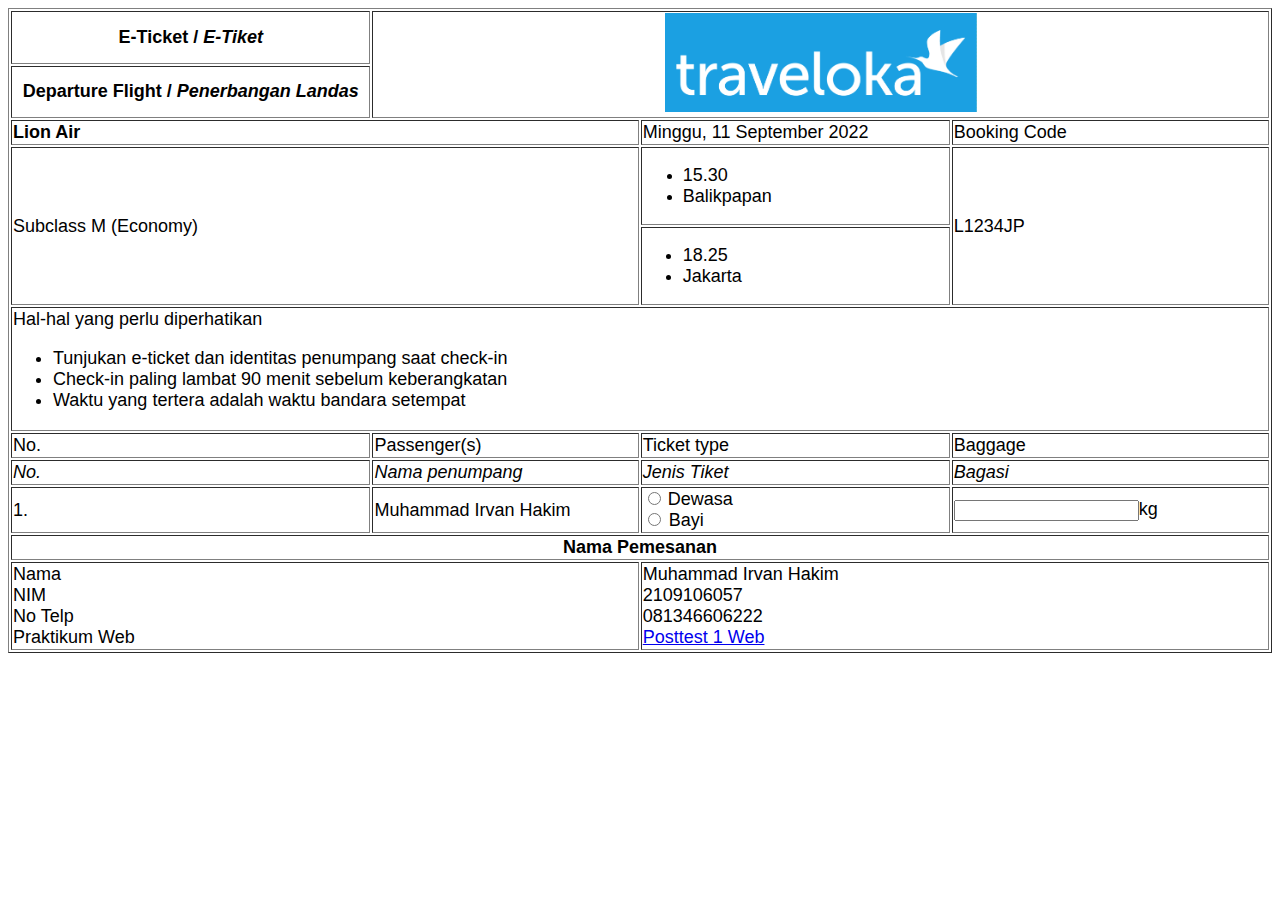
<file: posttest1/index.html>
<!DOCTYPE html>
<html lang="en">
<head>
    <meta charset="UTF-8">
    <meta http-equiv="X-UA-Compatible" content="IE=edge">
    <meta name="viewport" content="width=device-width, initial-scale=1.0">
    <title>Document</title>
</head>
<body>
    <table border="1">
        <tr >
            <th width="650px" colspan="2"><font face="Arial" size="4">E-Ticket / <i>E-Tiket</i></font></th>
            <th rowspan="2" colspan="3"><img src="logo-traveloka.png" width="35%"></th>
        </tr>
        <tr >
            <th colspan="2"><font face="Arial" size="4">Departure Flight / <i>Penerbangan Landas</i></font></th>
        </tr>
        <tr >
            <td colspan="3"><font face="Arial" size="4"><b>Lion Air</b></font></td>
            <td><font face="Arial" size="4">Minggu, 11 September 2022</font></td>
            <td><font face="Arial" size="4">Booking Code</font></td>
        </tr>
        <tr>
            <td colspan="3" rowspan="2"><font face="Arial" size="4">Subclass M (Economy)</font></td>
            <td><ul>
                <li><font face="Arial" size="4">15.30</font></li>
                <li><font face="Arial" size="4">Balikpapan</font></li>
            </ol></td>
            <td rowspan="2"><font face="Arial" size="4">L1234JP</font></td>
        </tr>
        <tr>
            <td><ul>
                <font face="Arial" size="4">
                <li>18.25</li>
                <li>Jakarta</li>
            </ol></font></td>
        </tr>
        <tr>
            <td colspan="5"><font face="Arial" size="4">Hal-hal yang perlu diperhatikan
                <ul><li>Tunjukan e-ticket dan identitas penumpang saat check-in</li>
                <li>Check-in paling lambat 90 menit sebelum keberangkatan</li>
            <li>Waktu yang tertera adalah waktu bandara setempat</li></ul></font>
        </td>
        </tr>
        <tr>
            <td colspan="2"><font face="Arial" size="4">No.</font>
                <td><font face="Arial" size="4">Passenger(s)</font></td>
                <td><font face="Arial" size="4">Ticket type</font></td>
                <td><font face="Arial" size="4">Baggage</font></td>
            </td> 
        </tr>
        <tr>
            <td colspan="2"><font face="Arial" size="4"><i>No.</i></font>
                <td><font face="Arial" size="4"><i>Nama penumpang</i></font></td>
                <td><font face="Arial" size="4"><i>Jenis Tiket</i></font></td>
                <td><font face="Arial" size="4"><i>Bagasi</i></font></td>
            </td> 
        </tr>
        <tr>
            <td colspan="2"><font face="Arial" size="4">1.</font>
                <td><font face="Arial" size="4">Muhammad Irvan Hakim</font></td>
                <td><input type="radio" name="Umur"> <font face="Arial" size="4">Dewasa <br> <input type="radio" name="Umur"> Bayi </font></td>
                <td><input type="text"><font face="Arial" size="4">kg</font></td>
            </td> 
        </tr>
        <tr>
            <th colspan="5"><font face="Arial" size="4">Nama Pemesanan</font></th>
        </tr>
        <tr>
            <td colspan="3"><font face="Arial" size="4">Nama<br>
            NIM <br>
            No Telp <br>
            Praktikum Web </font></td>
            <td colspan="2"><font face="Arial" size="4">Muhammad Irvan Hakim <br>
            2109106057 <br>
            081346606222 <br>
            <a href="https://classroom.google.com/u/1/c/NTQ2MTg4MzYwODA4/a/NTQ3NjgxMzA3NTQz/details">Posttest 1 Web</a></font></td>
        </tr>
    </table>
</body>
</html>
</file>
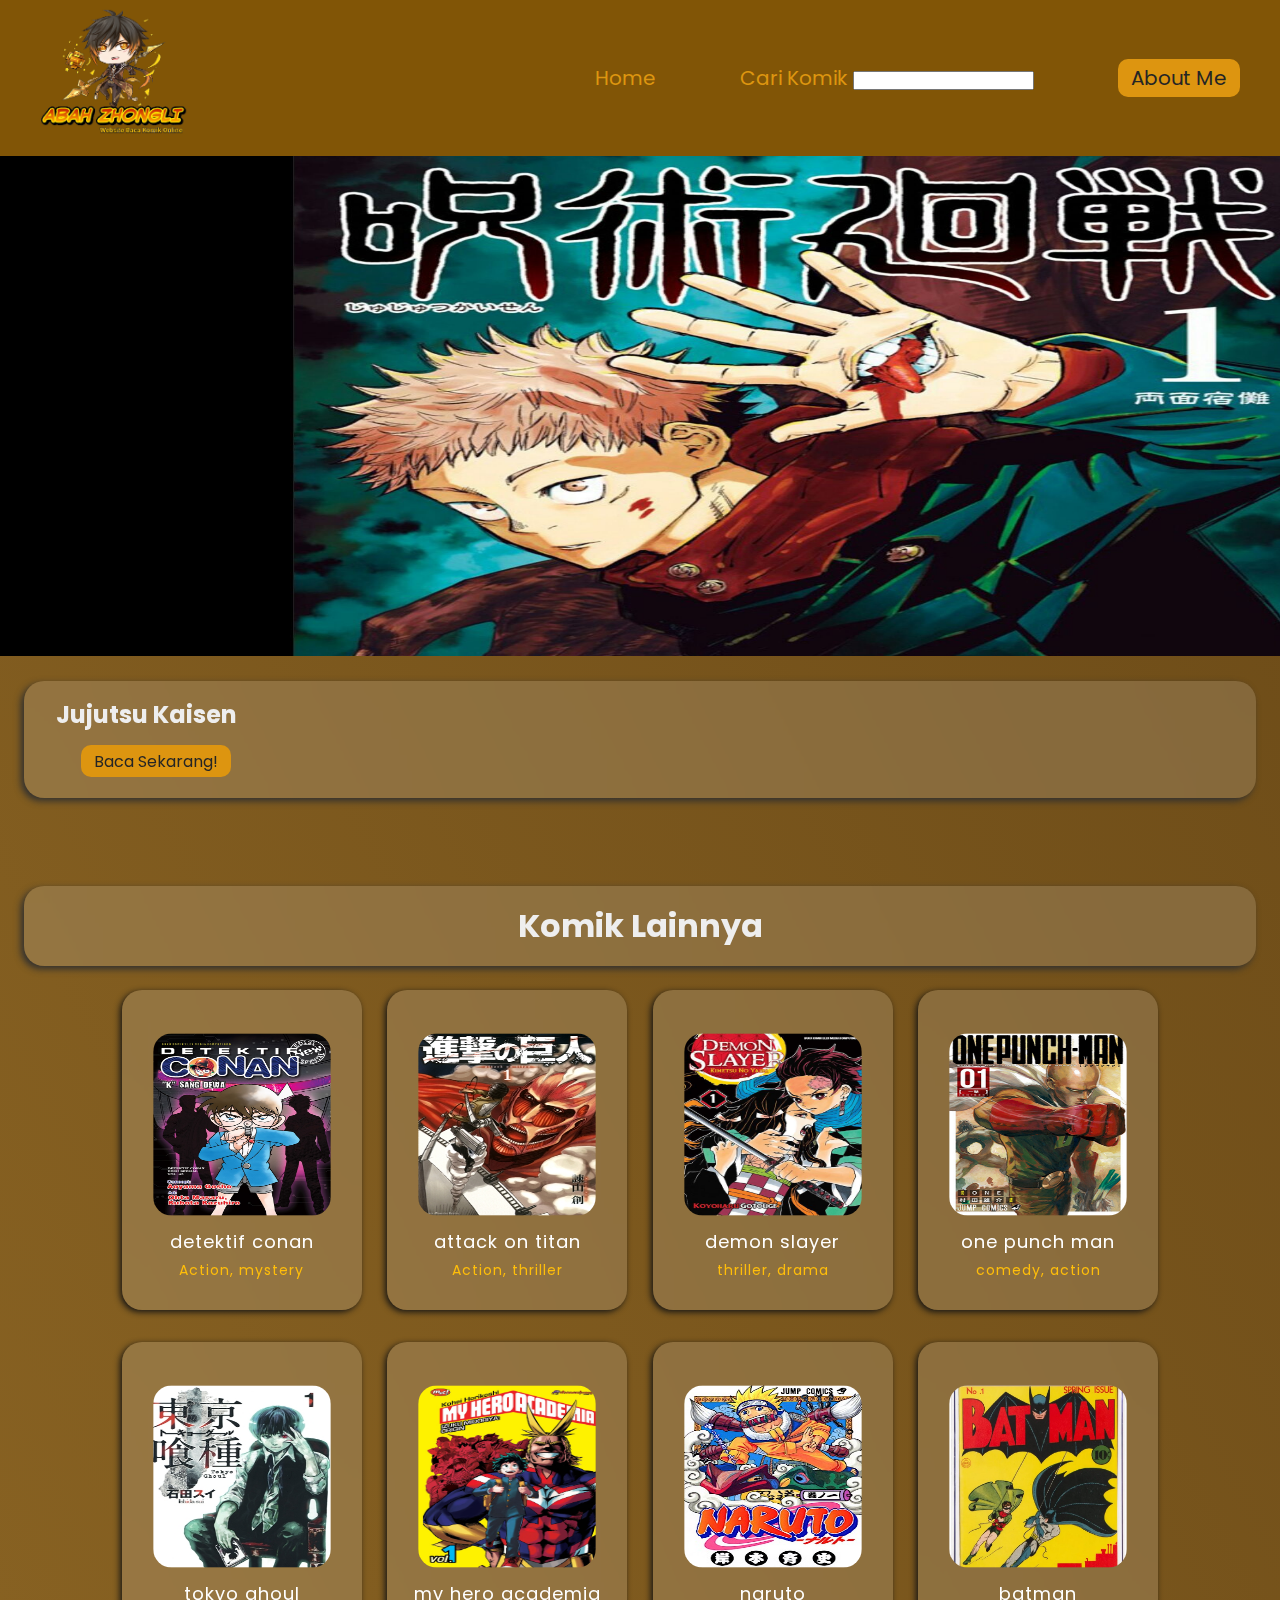
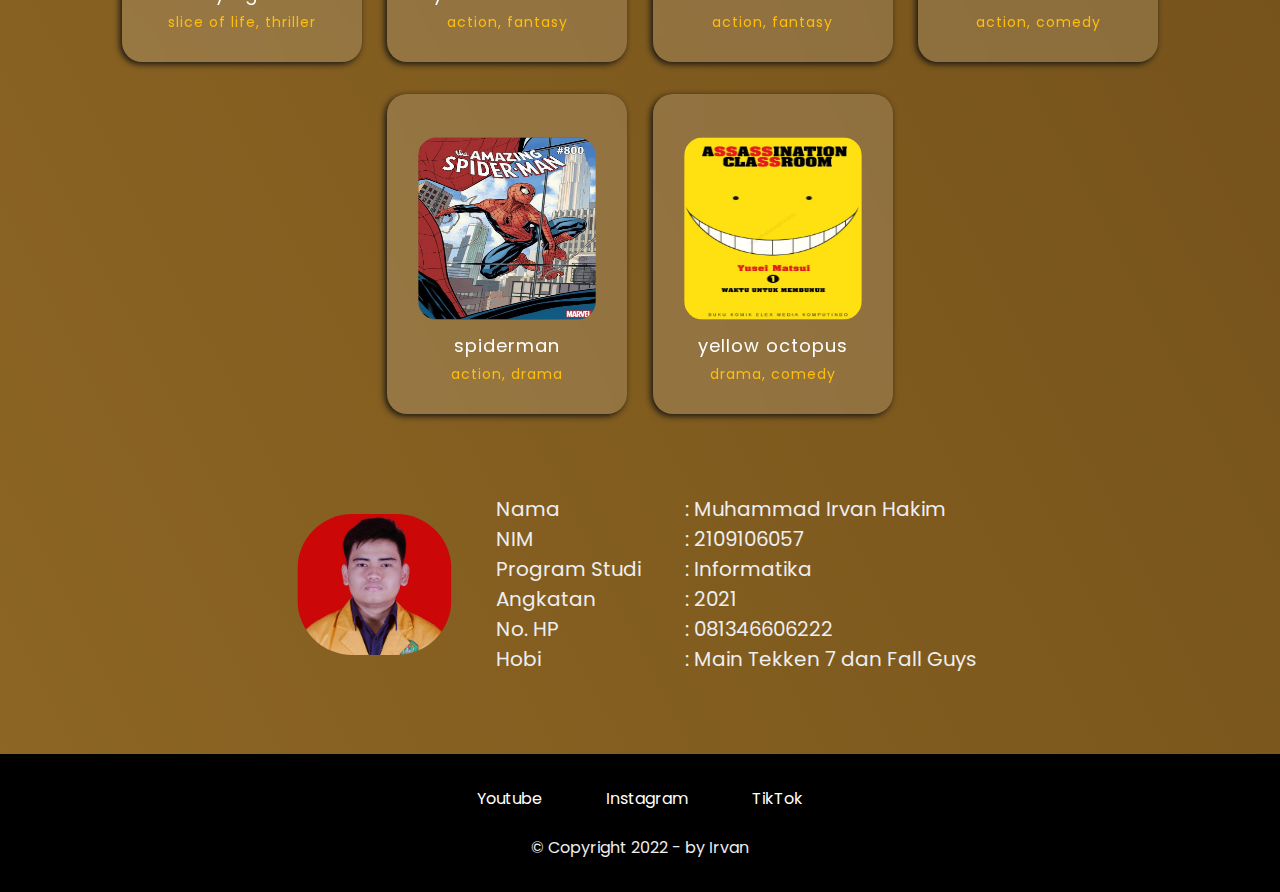
<file: posttest2/index.html>
<!DOCTYPE html>
<html lang="en">
<head>
  <meta charset="UTF-8">
  <meta http-equiv="X-UA-Compatible" content="IE=edge">
  <meta name="viewport" content="width=device-width, initial-scale=1.0">
  <link rel="stylesheet" href="style.css">
  <title>Posttest 2</title>
</head>
<body>
  <header>
    <a href="#"><h1><img src="images/Zhongli.png" width="45%"></h1></a>
    <nav>
      <a href="#home">Home</a>
      <a>Cari Komik <input type="text"></a>
      <a href="#biodata" class="me">About Me</a>
    </nav>
  </header>

  <main>
      <h2><img src="images/jujutsu kaisen.jpg" width="1600px" height="500px"></h2>
      <div  class="info">
        <h2>Jujutsu Kaisen</h2>
        <p><a href="#biodata" class="me">Baca Sekarang!</a>
        </p>
        <br>
        </div>

    <div id="list" class="container">
      <div class="info daftar_komik">
        Komik Lainnya
      </div>
      <div class="box">
        <div class="card">
          <img src="images/detektif conan.jpg" alt="Komik">
          <p><a href="#">detektif conan</a></p>
          <p><span class="genre">Action, mystery</span></p>
        </div>
        <div class="card">
          <img src="images/attack on titan.jpg" alt="Komik">
          <p><a href="#">attack on titan</a></p>
          <p><span class="genre">Action, thriller</span></p>
        </div>
        <div class="card">
          <img src="images/demon slayer.jpg" alt="Komik">
          <p><a href="#">demon slayer</a></p>
          <p><span class="genre">thriller, drama</span></p>
        </div>
        <div class="card">
          <img src="images/one punch man.png" alt="Komik">
          <p><a href="#">one punch man</a></p>
          <p><span class="genre">comedy, action</span></p>
        </div>
        <div class="card">
          <img src="images/tokyo ghoul.jpg" alt="Komik">
          <p><a href="#">tokyo ghoul</a></p>
          <p><span class="genre">slice of life, thriller</span></p>
        </div>
        <div class="card">
          <img src="images/my hero academia.jpg" alt="Komik">
          <p><a href="#">my hero academia</a></p>
          <p><span class="genre">action, fantasy</span></p>
        </div>
        <div class="card">
          <img src="images/naruto.jpg" alt="Komik">
          <p><a href="#">naruto</a></p>
          <p><span class="genre">action, fantasy</span></p>
        </div>
        <div class="card">
          <img src="images/batman.jpg" alt="Komik">
          <p><a href="#">batman</a></p>
          <p><span class="genre">action, comedy</span></p>
        </div>
        <div class="card">
          <img src="images/spiderman.jpeg" alt="Komik">
          <p><a href="#">spiderman</a></p>
          <p><span class="genre">action, drama</span></p>
        </div>
        <div class="card">
          <img src="images/assassination classroom.jpg" alt="Komik">
          <p><a href="#">yellow octopus</a></p>
          <p><span class="genre">drama, comedy</span></p>
        </div>
      </div>
    </div>

    <div id="biodata">
      <img src="images/foto profil.jpg" alt="Foto Profile">
      <div class="data">
        <p>Nama</p>
        <p>NIM</p>
        <p>Program Studi</p>
        <p>Angkatan</p>
        <p>No. HP</p>
        <p>Hobi</p>
      </div>
      <div class="data">
        <p>: Muhammad Irvan Hakim</p>
        <p>: 2109106057</p>
        <p>: Informatika</p>
        <p>: 2021</p>
        <p>: 081346606222</p>
        <p>: Main Tekken 7 dan Fall Guys</p>
      </div>
    </div>
  </main>

  <footer>
    <nav>
      <a href="https://youtube.com/channel/UCjRc-gYlqHi1x9fwCMeVEGw">Youtube</a>
      <a href="https://instagram.com/mirvanhakimmm">Instagram</a>
      <a href="https://www.tiktok.com/@muhammad_irvan_hakim?_t=8VzzYA3N1qj&_r=1">TikTok</a>
    </nav>
    <p>&copy Copyright 2022 - by Irvan </p>
  </footer>
</body>
</html>
</file>
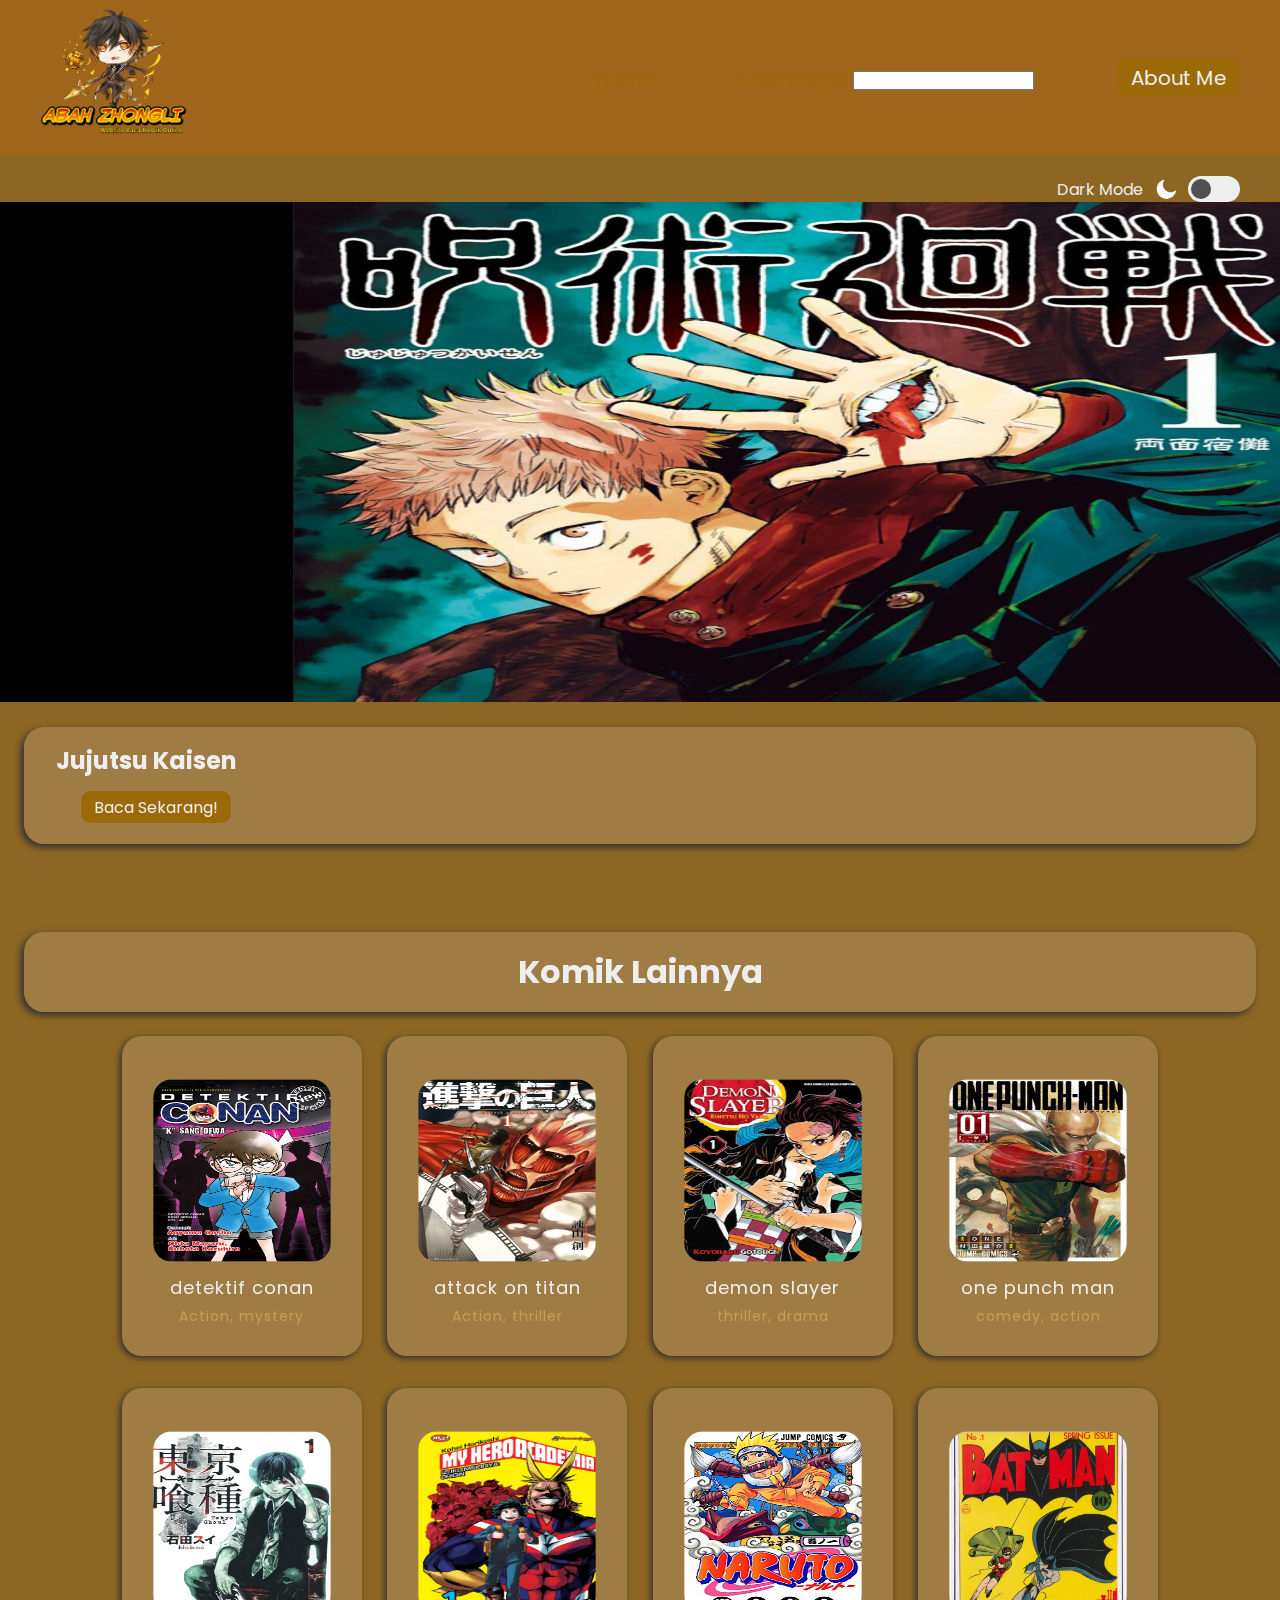
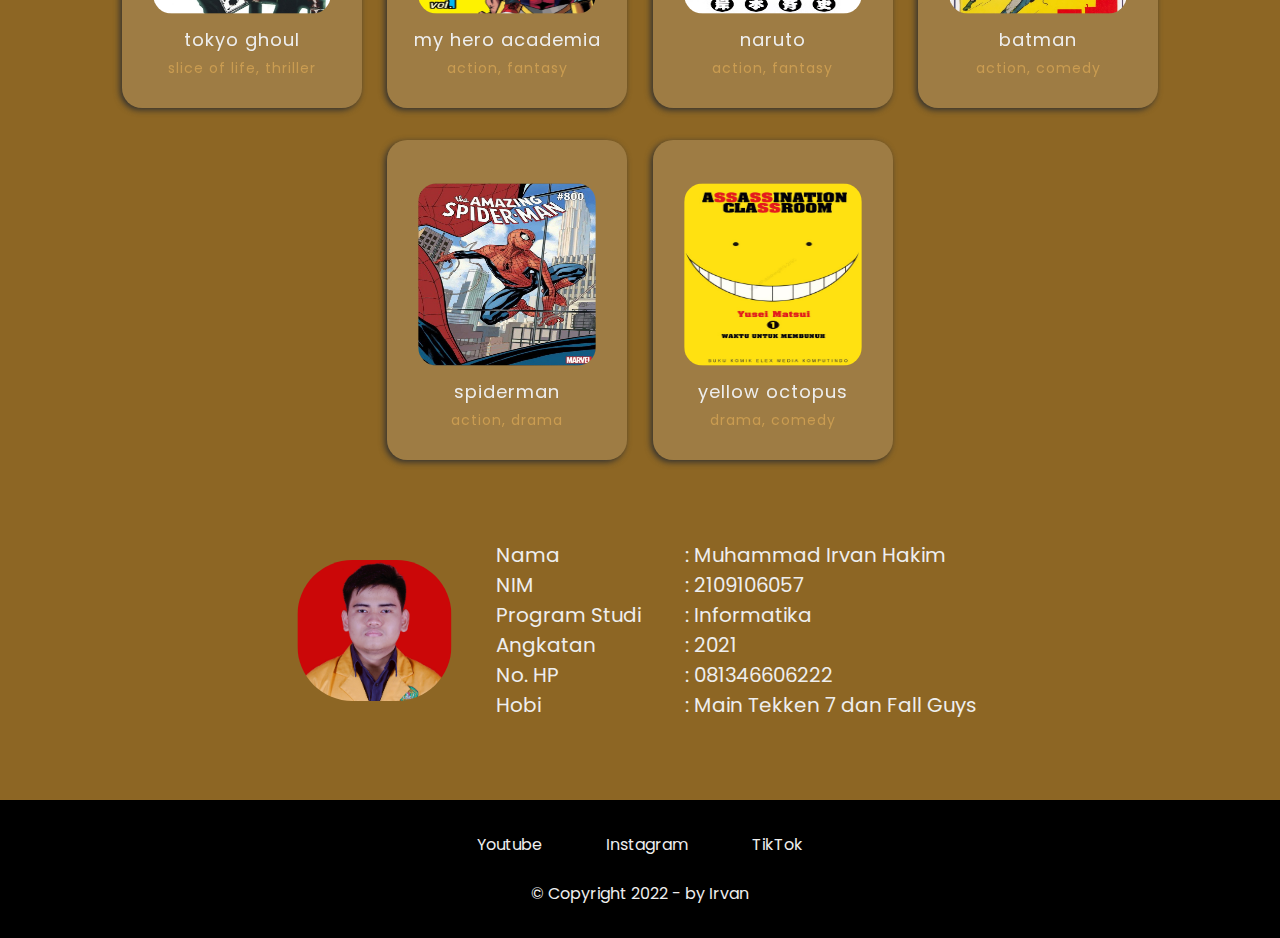
<file: posttest3/index.html>
<!DOCTYPE html>
<html lang="en">
<head>
  <meta charset="UTF-8">
  <meta http-equiv="X-UA-Compatible" content="IE=edge">
  <meta name="viewport" content="width=device-width, initial-scale=1.0">
  <link rel="stylesheet" href="style.css">
  <title>Posttest 3</title>
</head>
<body>
  <header>
    <a href="#"><h1><img src="images/Zhongli.png" width="45%"></h1></a>
    <nav>
      <a href="#home">Home</a>
      <a>Cari Komik <input type="text"></a>
      <a href="#biodata" class="me">About Me</a>
    </nav>
  </header>

  <div class="mode">
    <p id="change-mode">Dark Mode</p>
    <img id="icon-mode" src="images/moon.png" alt="">
    <input type="checkbox" onclick="lightMode()">
  </div>
  
  <main>
      <h2><img src="images/jujutsu kaisen.jpg" width="1600px" height="500px"></h2>
      <div  class="info">
        <h2>Jujutsu Kaisen</h2>
        <p><a href="#biodata" class="me">Baca Sekarang!</a>
        </p>
        <br>
        </div>

    <div id="list" class="container">
      <div class="info daftar_komik">
        Komik Lainnya
      </div>
      <div class="box">
        <div class="card">
          <img src="images/detektif conan.jpg" alt="Komik">
          <p><a href="#">detektif conan</a></p>
          <p><span class="genre">Action, mystery</span></p>
        </div>
        <div class="card">
          <img src="images/attack on titan.jpg" alt="Komik">
          <p><a href="#">attack on titan</a></p>
          <p><span class="genre">Action, thriller</span></p>
        </div>
        <div class="card">
          <img src="images/demon slayer.jpg" alt="Komik">
          <p><a href="#">demon slayer</a></p>
          <p><span class="genre">thriller, drama</span></p>
        </div>
        <div class="card">
          <img src="images/one punch man.png" alt="Komik">
          <p><a href="#">one punch man</a></p>
          <p><span class="genre">comedy, action</span></p>
        </div>
        <div class="card">
          <img src="images/tokyo ghoul.jpg" alt="Komik">
          <p><a href="#">tokyo ghoul</a></p>
          <p><span class="genre">slice of life, thriller</span></p>
        </div>
        <div class="card">
          <img src="images/my hero academia.jpg" alt="Komik">
          <p><a href="#">my hero academia</a></p>
          <p><span class="genre">action, fantasy</span></p>
        </div>
        <div class="card">
          <img src="images/naruto.jpg" alt="Komik">
          <p><a href="#">naruto</a></p>
          <p><span class="genre">action, fantasy</span></p>
        </div>
        <div class="card">
          <img src="images/batman.jpg" alt="Komik">
          <p><a href="#">batman</a></p>
          <p><span class="genre">action, comedy</span></p>
        </div>
        <div class="card">
          <img src="images/spiderman.jpeg" alt="Komik">
          <p><a href="#">spiderman</a></p>
          <p><span class="genre">action, drama</span></p>
        </div>
        <div class="card">
          <img src="images/assassination classroom.jpg" alt="Komik">
          <p><a href="#">yellow octopus</a></p>
          <p><span class="genre">drama, comedy</span></p>
        </div>
      </div>
    </div>

    <div id="biodata">
      <img src="images/foto profil.jpg" alt="Foto Profile">
      <div class="data">
        <p>Nama</p>
        <p>NIM</p>
        <p>Program Studi</p>
        <p>Angkatan</p>
        <p>No. HP</p>
        <p>Hobi</p>
      </div>
      <div class="data">
        <p>: Muhammad Irvan Hakim</p>
        <p>: 2109106057</p>
        <p>: Informatika</p>
        <p>: 2021</p>
        <p>: 081346606222</p>
        <p>: Main Tekken 7 dan Fall Guys</p>
      </div>
    </div>
  </main>

  <footer>
    <nav>
      <a href="https://youtube.com/channel/UCjRc-gYlqHi1x9fwCMeVEGw">Youtube</a>
      <a href="https://instagram.com/mirvanhakimmm">Instagram</a>
      <a href="https://www.tiktok.com/@muhammad_irvan_hakim?_t=8VzzYA3N1qj&_r=1">TikTok</a>
    </nav>
    <p>&copy Copyright 2022 - by Irvan </p>
  </footer>

  <script src="script.js"></script>
</body>
</html>
</file>
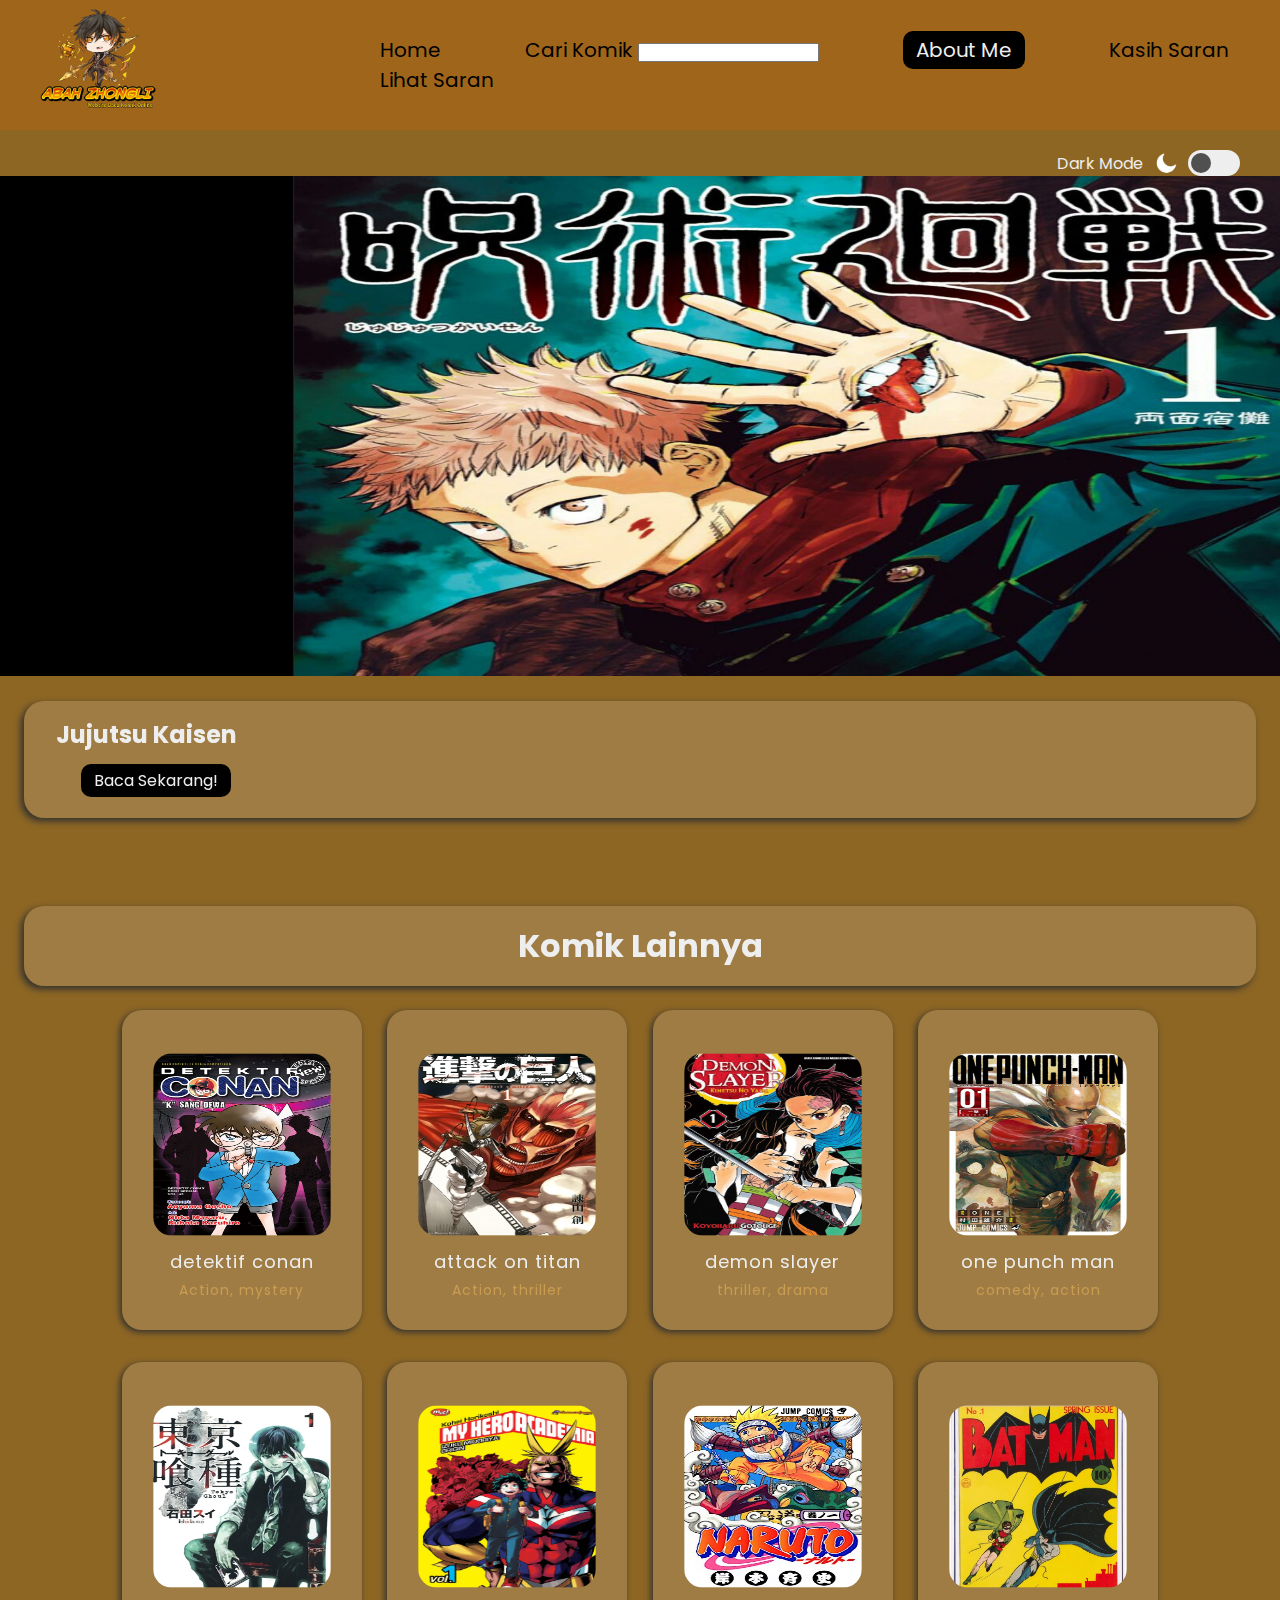
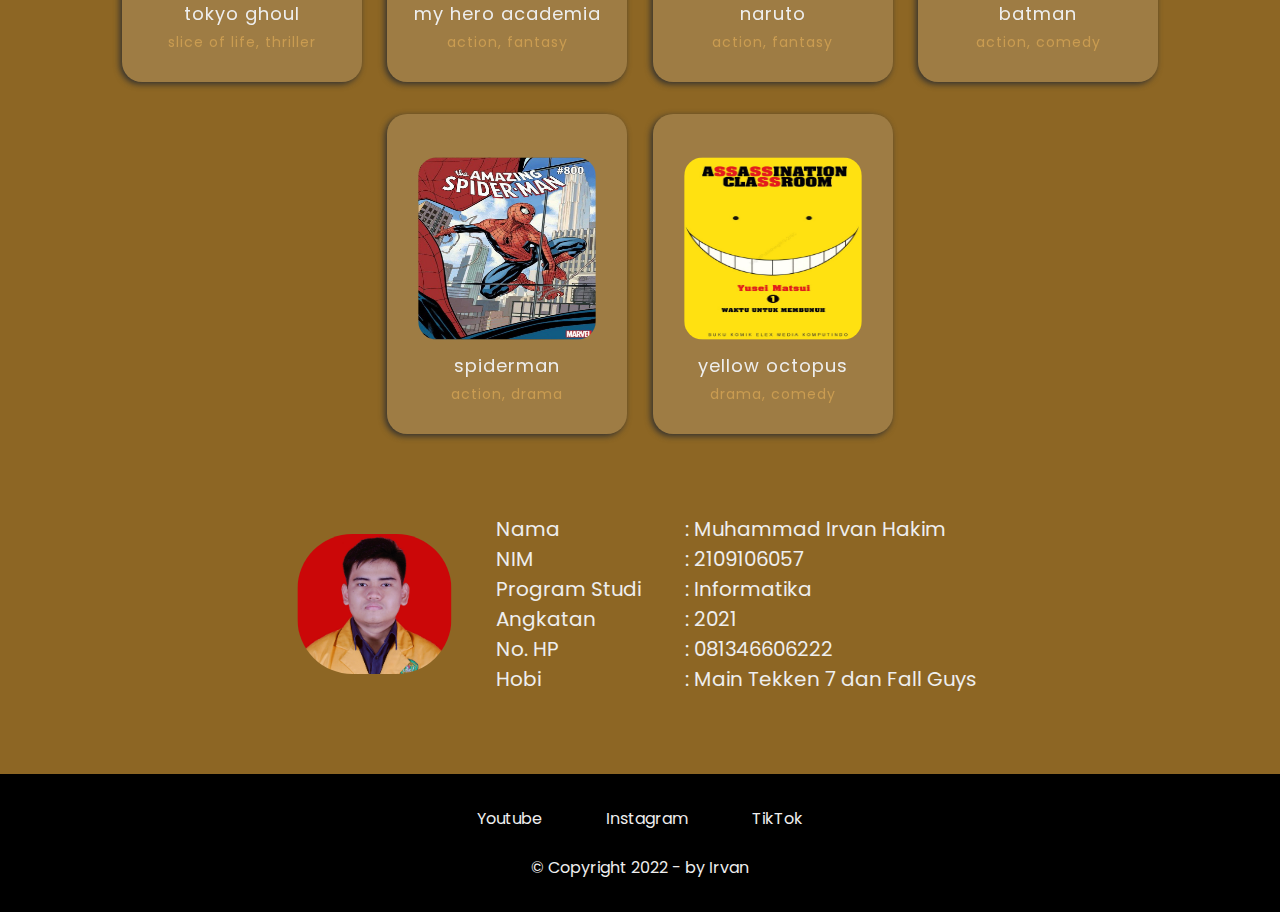
<file: posttest4/index.html>
<!DOCTYPE html>
<html lang="en">
<head>
  <meta charset="UTF-8">
  <meta http-equiv="X-UA-Compatible" content="IE=edge">
  <meta name="viewport" content="width=device-width, initial-scale=1.0">
  <link rel="stylesheet" href="style.css">
  <title>Posttest 4</title>
</head>
<body>
  <header>
    <a href="#"><h1><img src="images/Zhongli.png" width="45%"></h1></a>
    <nav>
      <a href="#home">Home</a>
      <a>Cari Komik <input type="text"></a>
      <a href="#biodata" class="me">About Me</a>
      <a href="tambah_saran.php">Kasih Saran</a>
      <a href="lihat_saran.php">Lihat Saran</a>
    </nav>
  </header>

  <div class="mode">
    <p id="change-mode">Dark Mode</p>
    <img id="icon-mode" src="images/moon.png" alt="">
    <input type="checkbox" onclick="lightMode()">
  </div>
  
  <main>
      <h2><img src="images/jujutsu kaisen.jpg" width="1600px" height="500px"></h2>
      <div  class="info">
        <h2>Jujutsu Kaisen</h2>
        <p><a href="#biodata" class="me">Baca Sekarang!</a>
        </p>
        <br>
        </div>

    <div id="list" class="container">
      <div class="info daftar_komik">
        Komik Lainnya
      </div>
      <div class="box">
        <div class="card">
          <img src="images/detektif conan.jpg" alt="Komik">
          <p><a href="#">detektif conan</a></p>
          <p><span class="genre">Action, mystery</span></p>
        </div>
        <div class="card">
          <img src="images/attack on titan.jpg" alt="Komik">
          <p><a href="#">attack on titan</a></p>
          <p><span class="genre">Action, thriller</span></p>
        </div>
        <div class="card">
          <img src="images/demon slayer.jpg" alt="Komik">
          <p><a href="#">demon slayer</a></p>
          <p><span class="genre">thriller, drama</span></p>
        </div>
        <div class="card">
          <img src="images/one punch man.png" alt="Komik">
          <p><a href="#">one punch man</a></p>
          <p><span class="genre">comedy, action</span></p>
        </div>
        <div class="card">
          <img src="images/tokyo ghoul.jpg" alt="Komik">
          <p><a href="#">tokyo ghoul</a></p>
          <p><span class="genre">slice of life, thriller</span></p>
        </div>
        <div class="card">
          <img src="images/my hero academia.jpg" alt="Komik">
          <p><a href="#">my hero academia</a></p>
          <p><span class="genre">action, fantasy</span></p>
        </div>
        <div class="card">
          <img src="images/naruto.jpg" alt="Komik">
          <p><a href="#">naruto</a></p>
          <p><span class="genre">action, fantasy</span></p>
        </div>
        <div class="card">
          <img src="images/batman.jpg" alt="Komik">
          <p><a href="#">batman</a></p>
          <p><span class="genre">action, comedy</span></p>
        </div>
        <div class="card">
          <img src="images/spiderman.jpeg" alt="Komik">
          <p><a href="#">spiderman</a></p>
          <p><span class="genre">action, drama</span></p>
        </div>
        <div class="card">
          <img src="images/assassination classroom.jpg" alt="Komik">
          <p><a href="#">yellow octopus</a></p>
          <p><span class="genre">drama, comedy</span></p>
        </div>
      </div>
    </div>

    <div id="biodata">
      <img src="images/foto profil.jpg" alt="Foto Profile">
      <div class="data">
        <p>Nama</p>
        <p>NIM</p>
        <p>Program Studi</p>
        <p>Angkatan</p>
        <p>No. HP</p>
        <p>Hobi</p>
      </div>
      <div class="data">
        <p>: Muhammad Irvan Hakim</p>
        <p>: 2109106057</p>
        <p>: Informatika</p>
        <p>: 2021</p>
        <p>: 081346606222</p>
        <p>: Main Tekken 7 dan Fall Guys</p>
      </div>
    </div>
  </main>

  <footer>
    <nav>
      <a href="https://youtube.com/channel/UCjRc-gYlqHi1x9fwCMeVEGw">Youtube</a>
      <a href="https://instagram.com/mirvanhakimmm">Instagram</a>
      <a href="https://www.tiktok.com/@muhammad_irvan_hakim?_t=8VzzYA3N1qj&_r=1">TikTok</a>
    </nav>
    <p>&copy Copyright 2022 - by Irvan </p>
  </footer>

  <script src="script.js"></script>
</body>
</html>
</file>
<file: posttest2/style.css>
/*Google Font*/
@import url('https://fonts.googleapis.com/css2?family=Poppins:wght@500&display=swap');


* {
  padding: 0;
  margin: 0;
  box-sizing: border-box;
  scroll-behavior: smooth;
}


body {
  height: 100%;
  color: #eeeeee;
  background: linear-gradient(to right top, #8d6624, #6b4a17);
  font-family: 'Poppins', sans-serif;
}


a {
  text-decoration: none;
}


header {
  display: flex;
  justify-content: space-between;
  align-items: center;
  padding: 0.5rem 0;
  background: rgb(129, 85, 6);
  backdrop-filter: blur(1000px);
  position: sticky;
  top: 0;
  z-index: 1;
}


header h1 {
  margin: 0 2.5rem;
  color: #dd9510;
}


header nav a {
  font-size: 20px;
  margin: 0 2.5rem;
  color: #dd9510;
}

header nav a:hover {
  color: #eeeeee;
  transition: ease 0.5s;
}


.me {
  color: #252525;
  background: #dd9510;
  border-radius: 10px;
  padding: 0.3rem 0.8rem;
}


.me:hover,  header nav a.active {
  color: #252525;
  background: #eeeeee;
}

.container {
  padding: 3rem 0 0 0;
}

.info {
  background: rgba(255, 255, 255, 0.15);
  backdrop-filter: blur(10px);
  border-radius: 20px;
  box-shadow: -3px 3px 7px #303030;
  margin: 1.0rem 1.5rem 0 1.5rem;
}

.info h2 {
  padding: 1rem 0 1rem 2rem;
}

.info p {
  text-indent: 25px;
  text-align: justify;
  padding: 0 2rem;
}

.daftar_komik {
  color: #eeeeee;
  font-size: 32px;
  font-weight: bold;
  text-align: center;
  padding: 1rem 0;
  margin: 2.5rem 1.5rem 0.5rem 1.5rem;
}

.box {
  display: flex;
  justify-content: center;
  flex-wrap: wrap;
  width: 100%;
}

.card {
  display: flex;
  flex-direction: column;
  justify-content: center;
  align-items: center;
  text-align: center;
  width: 15rem;
  height: 20rem;
  background: rgba(255, 255, 255, 0.15);
  box-shadow: -2px 2px 6px #151515;
  backdrop-filter: blur(10px);
  border-radius: 20px;
  margin: 1rem 0.8rem;
  padding: 1.4rem 0 1rem 0;
}

.card:hover {
  cursor: pointer;
  border-top: 2px solid rgba(255, 255, 255, 0.3);
  border-right: 2px solid rgba(255, 255, 255, 0.3);
}

.card img {
  width: 80%;
  height: 70%;
  border-radius: 20px;
  transform: scale(0.925);
}

.card:hover img {
  cursor: pointer;
  transition: ease 0.5s;
  transform: scale(1);
}

.card a {
  color: #ffffff;
  font-size: 18px;
}

.card a:hover {
  color: #aaaaaa;
}

.card p {
  font-size: 14px;
  letter-spacing: 1px;
  margin: 0.3rem 0 0 0;
}

.card h4 {
  font-size: 13px;
  display: flex;
  justify-content: center;
  align-items: center;
  letter-spacing: 2px;
  margin: 0.2rem 0 0 0;
}

.genre {
  color: rgb(255, 190, 10);
}

/*Biodata*/
#biodata {
  font-size: 20px;
  width: 60%;
  margin: 4rem 0 5rem 0;
  display: flex;
  justify-content: space-evenly;
  align-items: center;
  transform: translate(33%);
}

#biodata img {
  width: 20%;
  border-radius: 55px;
}


/*Footer*/
footer {
  background: #000000;
  display: flex;
  flex-direction: column;
  align-items: center;
}

footer nav {
  display: flex;
}

footer nav a {
  color: #ffffff;
  margin: 2rem 2rem 0 2rem;
}

footer nav a:hover {
  color: #302020;
}

footer p {
  font-size: 16px;
  text-align: center;
  margin: 1.5rem 0 2rem 0;
}



@media (max-width: 768px){
  .container {
    padding: 2.25rem 0 0 0;
  }

  header h1 {
    font-size: 26px;
  }
  
  header nav a {
    font-size: 18px;
    margin: 0 2rem;
  }

  .info h2 {
    font-size: 24px;
  }
  
  .info p {
    font-size: 16px;
  }

  .daftar_komik {
    font-size: 20px;
  }

  .card {
    width: 10rem;
    height: 13rem;
  }

  .card img {
    width: 70%;
    height: 60%;
    border-radius: 15px;
  }
  
  .card a {
    font-size: 14px;
  }
  
  .card p {
    font-size: 10px;
  }
  
  .card h4 {
    font-size: 10px;
  }

  #biodata {
    font-size: 14px;
    width: 65%;
    margin: 3rem 0 4rem 0;
    transform: translate(30%);
  }

  footer nav a {
    font-size: 12px;
    margin: 1rem 1rem 0 1rem;
  }

  footer p {
    font-size: 12px;
    margin: 0.5rem 0 1rem 0;
  }
}


@media (max-width: 630px){
  header {
    width: 100%;
  }

  header h1 {
    font-size: 14px;
  }
  
  header nav a {
    font-size: 10px;
    margin: 0 1rem;
  }

  .container {
    padding: 1.25rem 0;
  }

  .info h2 {
    font-size: 10px;
  }
  
  .info p {
    font-size: 10px;
  }

  .daftar_komik {
    font-size: 10px;
  }

  .card {
    width: 10rem;
    padding: 0;
  }

  .card img {
    width: 60%;
    height: 50%;
    border-radius: 15px;
  }
  
  .card a {
    font-size: 11px;
  }
  
  .card p {
    font-size: 9px;
  }
  
  .card h4 {
    font-size: 9px;
  }

  #biodata {
    font-size: 10px;
    width: 100%;
    margin: 1rem 0 2rem 0;
    transform: translate(0%);
  }
}
</file>
<file: posttest3/style.css>
/*Google Font*/
@import url('https://fonts.googleapis.com/css2?family=Poppins:wght@500&display=swap');


* {
  padding: 0;
  margin: 0;
  box-sizing: border-box;
  scroll-behavior: smooth;
}

:root {
  --theme: #8d6624;
  --primary-color: #eeeeee;
  --secondary-color: #9c6908;
  --hover-color: #b5aaaa;
  --nav-color: #222222;
  --nav-blur: rgb(159, 101, 26);
  --info-blur: rgba(255, 255, 255, 0.15);
  --card-blur: rgba(255, 255, 255, 0.3);
  --shadow: #303030;
  --download-color: rgb(202, 156, 81);
  --footer: #000000;
}

.light-theme {
  --theme: #ffad32;
  --primary-color: #222222;
  --secondary-color: #ddd310;
  --hover-color: #666666;
  --nav-color: #f1b620;
  --nav-blur: rgb(241, 148, 26);
  --info-blur: rgba(255, 255, 255, 0.15);
  --card-blur: rgba(0, 0, 0, 0.3);
  --shadow: #909090;
  --download-color: rgb(175, 149, 0);
  --footer: #fbfdff;
}

body {
  height: 100%;
  color: var(--primary-color);
  background: var(--theme);
  font-family: 'Poppins', sans-serif;
}


a {
  text-decoration: none;
}


header {
  display: flex;
  justify-content: space-between;
  align-items: center;
  padding: 0.5rem 0;
  background: var(--nav-blur);
  backdrop-filter: blur(1000px);
  position: sticky;
  top: 0;
  z-index: 1;
}


header h1 {
  margin: 0 2.5rem;
  color: var(--secondary-color);
}


header nav a {
  font-size: 20px;
  margin: 0 2.5rem;
  color: var(--secondary-color);
}

header nav a:hover {
  color: var(--nav-color);
  transition: ease 0.5s;
}


.me {
  color: var(--primary-color);
  background: var(--secondary-color);
  border-radius: 10px;
  padding: 0.3rem 0.8rem;
}


.me:hover,  header nav a.active {
  color: var(--theme);
  background: var(--primary-color);
}

/* Change Mode */
.mode {
  display: flex;
  justify-content: end;
  align-items: center;
  margin: 20px 40px 0 0;
}

.mode p {
  margin: 0 10px;
}

.mode img {
  width: 25px;
  margin: 0 10px 0 0;
}

input[type="checkbox"] {
  position: relative;
  width: 52px;
  height: 26px;
  appearance: none;
  background: #eeeeee;
  border-radius: 15px;
  transition: ease 0.5s;
  cursor: pointer;
}

input[type="checkbox"]:checked {
  background: #ddd610;
}

input[type="checkbox"]::before {
  position: absolute;
  content: "";
  width: 20px;
  height: 20px;
  background: #505050;
  border-radius: 50%;
  top: 3px;
  left: 3px;
  transition: ease 0.5s;
}

input[type="checkbox"]:checked::before {
  transform: translateX(25px);
}

.container {
  padding: 3rem 0 0 0;
}

.info {
  background: var(--info-blur);
  backdrop-filter: blur(10px);
  border-radius: 20px;
    box-shadow: -3px 3px 7px var(--shadow);
  margin: 1.0rem 1.5rem 0 1.5rem;
}

.info h2 {
  padding: 1rem 0 1rem 2rem;
}

.info p {
  text-indent: 25px;
  text-align: justify;
  padding: 0 2rem;
}

.daftar_komik {
  color: var(--primary-color);
  font-size: 32px;
  font-weight: bold;
  text-align: center;
  padding: 1rem 0;
  margin: 2.5rem 1.5rem 0.5rem 1.5rem;
}

.box {
  display: flex;
  justify-content: center;
  flex-wrap: wrap;
  width: 100%;
}

.card {
  display: flex;
  flex-direction: column;
  justify-content: center;
  align-items: center;
  text-align: center;
  width: 15rem;
  height: 20rem;
  background: var(--info-blur);
  box-shadow: -2px 2px 6px var(--shadow);
  backdrop-filter: blur(10px);
  border-radius: 20px;
  margin: 1rem 0.8rem;
  padding: 1.4rem 0 1rem 0;
}

.card:hover {
  cursor: pointer;
  border-top: 2px solid var(--card-blur);
  border-right: 2px solid var(--card-blur);
}

.card img {
  width: 80%;
  height: 70%;
  border-radius: 20px;
  transform: scale(0.925);
}

.card:hover img {
  cursor: pointer;
  transition: ease 0.5s;
  transform: scale(1);
}

.card a {
  color: var(--primary-color);
  font-size: 18px;
}

.card a:hover {
  color: var(--hover-color);
}

.card p {
  font-size: 14px;
  letter-spacing: 1px;
  margin: 0.3rem 0 0 0;
}

.card h4 {
  font-size: 13px;
  display: flex;
  justify-content: center;
  align-items: center;
  letter-spacing: 2px;
  margin: 0.2rem 0 0 0;
}

.genre {
  color: var(--download-color);
}

/*Biodata*/
#biodata {
  font-size: 20px;
  width: 60%;
  margin: 4rem 0 5rem 0;
  display: flex;
  justify-content: space-evenly;
  align-items: center;
  transform: translate(33%);
}

#biodata img {
  width: 20%;
  border-radius: 55px;
}


/*Footer*/
footer {
  background: var(--footer);
  display: flex;
  flex-direction: column;
  align-items: center;
}

footer nav {
  display: flex;
}

footer nav a {
  color: var(--primary-color);
  margin: 2rem 2rem 0 2rem;
}

footer nav a:hover {
  color: var(--hover-color);
}

footer p {
  font-size: 16px;
  text-align: center;
  margin: 1.5rem 0 2rem 0;
}



@media (max-width: 768px){
  .container {
    padding: 2.25rem 0 0 0;
  }

  header h1 {
    font-size: 26px;
  }
  
  header nav a {
    font-size: 18px;
    margin: 0 2rem;
  }

  .info h2 {
    font-size: 24px;
  }
  
  .info p {
    font-size: 16px;
  }

  .daftar_komik {
    font-size: 20px;
  }

  .card {
    width: 10rem;
    height: 13rem;
  }

  .card img {
    width: 70%;
    height: 60%;
    border-radius: 15px;
  }
  
  .card a {
    font-size: 14px;
  }
  
  .card p {
    font-size: 10px;
  }
  
  .card h4 {
    font-size: 10px;
  }

  #biodata {
    font-size: 14px;
    width: 65%;
    margin: 3rem 0 4rem 0;
    transform: translate(30%);
  }

  footer nav a {
    font-size: 12px;
    margin: 1rem 1rem 0 1rem;
  }

  footer p {
    font-size: 12px;
    margin: 0.5rem 0 1rem 0;
  }
}


@media (max-width: 630px){
  header {
    width: 100%;
  }

  header h1 {
    font-size: 14px;
  }
  
  header nav a {
    font-size: 10px;
    margin: 0 1rem;
  }

  .container {
    padding: 1.25rem 0;
  }

  .info h2 {
    font-size: 10px;
  }
  
  .info p {
    font-size: 10px;
  }

  .daftar_komik {
    font-size: 10px;
  }

  .card {
    width: 10rem;
    padding: 0;
  }

  .card img {
    width: 60%;
    height: 50%;
    border-radius: 15px;
  }
  
  .card a {
    font-size: 11px;
  }
  
  .card p {
    font-size: 9px;
  }
  
  .card h4 {
    font-size: 9px;
  }

  #biodata {
    font-size: 10px;
    width: 100%;
    margin: 1rem 0 2rem 0;
    transform: translate(0%);
  }
}
</file>
<file: posttest4/style.css>
/*Google Font*/
@import url('https://fonts.googleapis.com/css2?family=Poppins:wght@500&display=swap');


* {
  padding: 0;
  margin: 0;
  box-sizing: border-box;
  scroll-behavior: smooth;
}

:root {
  --theme: #8d6624;
  --primary-color: #eeeeee;
  --secondary-color: #000000;
  --hover-color: #b5aaaa;
  --nav-color: #222222;
  --nav-blur: rgb(159, 101, 26);
  --info-blur: rgba(255, 255, 255, 0.15);
  --card-blur: rgba(255, 255, 255, 0.3);
  --shadow: #303030;
  --download-color: rgb(202, 156, 81);
  --footer: #000000;
}

.light-theme {
  --theme: #ffad32;
  --primary-color: #222222;
  --secondary-color: #ddd310;
  --hover-color: #666666;
  --nav-color: #f1b620;
  --nav-blur: rgb(241, 148, 26);
  --info-blur: rgba(255, 255, 255, 0.15);
  --card-blur: rgba(0, 0, 0, 0.3);
  --shadow: #909090;
  --download-color: rgb(175, 149, 0);
  --footer: #fbfdff;
}

body {
  height: 100%;
  color: var(--primary-color);
  background: var(--theme);
  font-family: 'Poppins', sans-serif;
}


a {
  text-decoration: none;
}


header {
  display: flex;
  justify-content: space-between;
  align-items: center;
  padding: 0.5rem 0;
  background: var(--nav-blur);
  backdrop-filter: blur(1000px);
  position: sticky;
  top: 0;
  z-index: 1;
}


header h1 {
  margin: 0 2.5rem;
  color: var(--secondary-color);
}


header nav a {
  font-size: 20px;
  margin: 0 2.5rem;
  color: var(--secondary-color);
}

header nav a:hover {
  color: var(--nav-color);
  transition: ease 0.5s;
}


.me {
  color: var(--primary-color);
  background: var(--secondary-color);
  border-radius: 10px;
  padding: 0.3rem 0.8rem;
}


.me:hover,  header nav a.active {
  color: var(--theme);
  background: var(--primary-color);
}

/* Change Mode */
.mode {
  display: flex;
  justify-content: end;
  align-items: center;
  margin: 20px 40px 0 0;
}

.mode p {
  margin: 0 10px;
}

.mode img {
  width: 25px;
  margin: 0 10px 0 0;
}

input[type="checkbox"] {
  position: relative;
  width: 52px;
  height: 26px;
  appearance: none;
  background: #eeeeee;
  border-radius: 15px;
  transition: ease 0.5s;
  cursor: pointer;
}

input[type="checkbox"]:checked {
  background: #ddd610;
}

input[type="checkbox"]::before {
  position: absolute;
  content: "";
  width: 20px;
  height: 20px;
  background: #505050;
  border-radius: 50%;
  top: 3px;
  left: 3px;
  transition: ease 0.5s;
}

input[type="checkbox"]:checked::before {
  transform: translateX(25px);
}

.container {
  padding: 3rem 0 0 0;
}

.info {
  background: var(--info-blur);
  backdrop-filter: blur(10px);
  border-radius: 20px;
    box-shadow: -3px 3px 7px var(--shadow);
  margin: 1.0rem 1.5rem 0 1.5rem;
}

.info h2 {
  padding: 1rem 0 1rem 2rem;
}

.info p {
  text-indent: 25px;
  text-align: justify;
  padding: 0 2rem;
}

.daftar_komik {
  color: var(--primary-color);
  font-size: 32px;
  font-weight: bold;
  text-align: center;
  padding: 1rem 0;
  margin: 2.5rem 1.5rem 0.5rem 1.5rem;
}

.box {
  display: flex;
  justify-content: center;
  flex-wrap: wrap;
  width: 100%;
}

.card {
  display: flex;
  flex-direction: column;
  justify-content: center;
  align-items: center;
  text-align: center;
  width: 15rem;
  height: 20rem;
  background: var(--info-blur);
  box-shadow: -2px 2px 6px var(--shadow);
  backdrop-filter: blur(10px);
  border-radius: 20px;
  margin: 1rem 0.8rem;
  padding: 1.4rem 0 1rem 0;
}

.card:hover {
  cursor: pointer;
  border-top: 2px solid var(--card-blur);
  border-right: 2px solid var(--card-blur);
}

.card img {
  width: 80%;
  height: 70%;
  border-radius: 20px;
  transform: scale(0.925);
}

.card:hover img {
  cursor: pointer;
  transition: ease 0.5s;
  transform: scale(1);
}

.card a {
  color: var(--primary-color);
  font-size: 18px;
}

.card a:hover {
  color: var(--hover-color);
}

.card p {
  font-size: 14px;
  letter-spacing: 1px;
  margin: 0.3rem 0 0 0;
}

.card h4 {
  font-size: 13px;
  display: flex;
  justify-content: center;
  align-items: center;
  letter-spacing: 2px;
  margin: 0.2rem 0 0 0;
}

.genre {
  color: var(--download-color);
}

/*Biodata*/
#biodata {
  font-size: 20px;
  width: 60%;
  margin: 4rem 0 5rem 0;
  display: flex;
  justify-content: space-evenly;
  align-items: center;
  transform: translate(33%);
}

#biodata img {
  width: 20%;
  border-radius: 55px;
}


/*Footer*/
footer {
  background: var(--footer);
  display: flex;
  flex-direction: column;
  align-items: center;
}

footer nav {
  display: flex;
}

footer nav a {
  color: var(--primary-color);
  margin: 2rem 2rem 0 2rem;
}

footer nav a:hover {
  color: var(--hover-color);
}

footer p {
  font-size: 16px;
  text-align: center;
  margin: 1.5rem 0 2rem 0;
}



@media (max-width: 768px){
  .container {
    padding: 2.25rem 0 0 0;
  }

  header h1 {
    font-size: 26px;
  }
  
  header nav a {
    font-size: 18px;
    margin: 0 2rem;
  }

  .info h2 {
    font-size: 24px;
  }
  
  .info p {
    font-size: 16px;
  }

  .daftar_komik {
    font-size: 20px;
  }

  .card {
    width: 10rem;
    height: 13rem;
  }

  .card img {
    width: 70%;
    height: 60%;
    border-radius: 15px;
  }
  
  .card a {
    font-size: 14px;
  }
  
  .card p {
    font-size: 10px;
  }
  
  .card h4 {
    font-size: 10px;
  }

  #biodata {
    font-size: 14px;
    width: 65%;
    margin: 3rem 0 4rem 0;
    transform: translate(30%);
  }

  footer nav a {
    font-size: 12px;
    margin: 1rem 1rem 0 1rem;
  }

  footer p {
    font-size: 12px;
    margin: 0.5rem 0 1rem 0;
  }
}


@media (max-width: 630px){
  header {
    width: 100%;
  }

  header h1 {
    font-size: 14px;
  }
  
  header nav a {
    font-size: 10px;
    margin: 0 1rem;
  }

  .container {
    padding: 1.25rem 0;
  }

  .info h2 {
    font-size: 10px;
  }
  
  .info p {
    font-size: 10px;
  }

  .daftar_komik {
    font-size: 10px;
  }

  .card {
    width: 10rem;
    padding: 0;
  }

  .card img {
    width: 60%;
    height: 50%;
    border-radius: 15px;
  }
  
  .card a {
    font-size: 11px;
  }
  
  .card p {
    font-size: 9px;
  }
  
  .card h4 {
    font-size: 9px;
  }

  #biodata {
    font-size: 10px;
    width: 100%;
    margin: 1rem 0 2rem 0;
    transform: translate(0%);
  }
}
</file>
